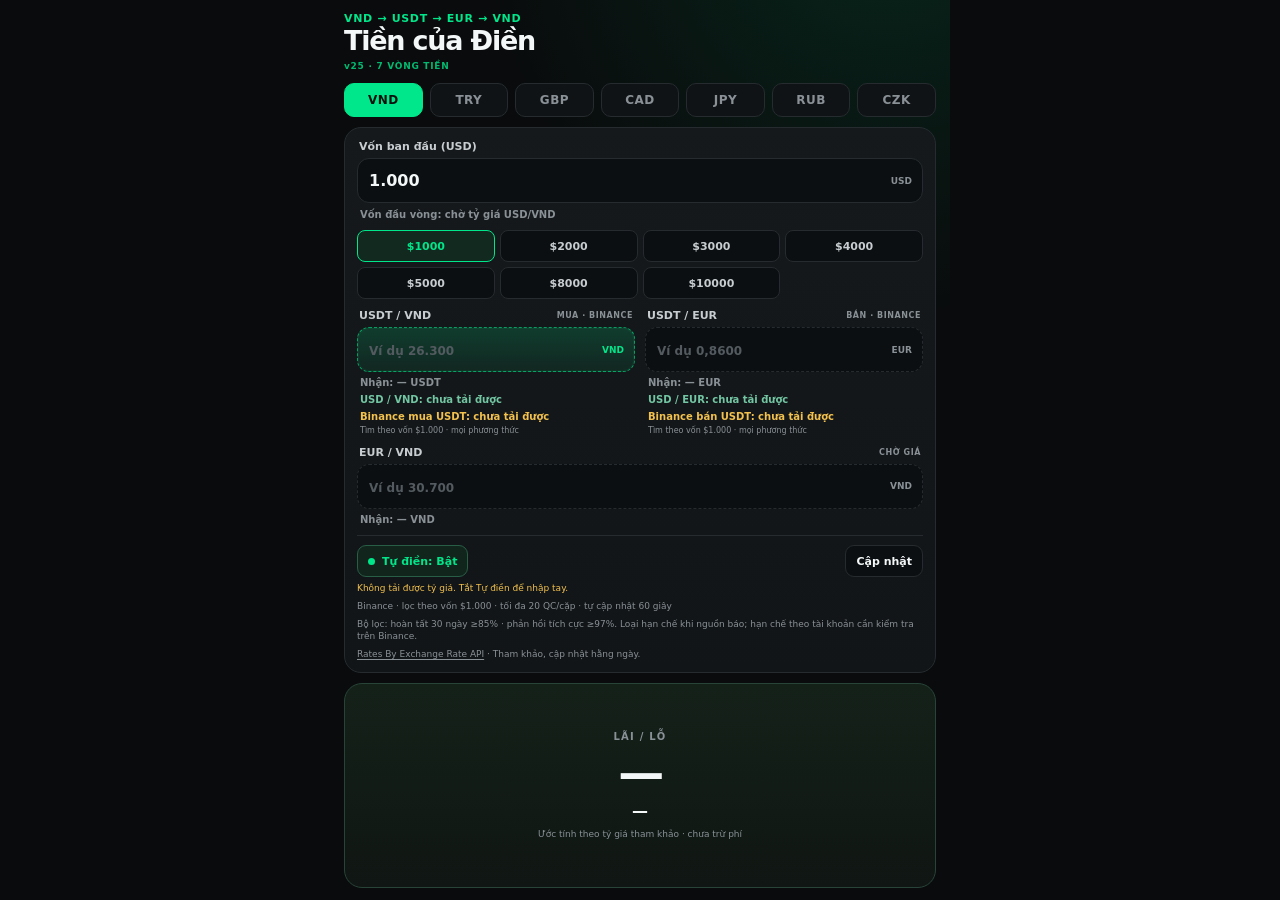
<file: index.html>
<!doctype html>
<html lang="vi">
<head>
  <meta charset="utf-8">
  <meta http-equiv="Cache-Control" content="no-cache, no-store, must-revalidate">
  <meta http-equiv="Pragma" content="no-cache">
  <meta http-equiv="Expires" content="0">
  <meta name="viewport" content="width=device-width,initial-scale=1,viewport-fit=cover">
  <meta name="theme-color" content="#090b0c">
  <meta name="color-scheme" content="dark">
  <title>Tiền của Điền</title>
  <link rel="manifest" href="./manifest.webmanifest?v=25">
  <link rel="icon" href="./icon.svg" type="image/svg+xml">
<style>
:root{--bg:#090b0c;--panel:#121517;--field:#0c0f11;--line:#252b2f;--text:#f4f7f8;--muted:#899197;--accent:#00e68a;--bad:#ff6670;--warn:#f2c14e}
*{box-sizing:border-box}html,body{margin:0;width:100%;height:100%;background:var(--bg);overflow:auto}body{font-family:Inter,ui-sans-serif,system-ui,-apple-system,"Segoe UI",sans-serif;color:var(--text)}button,input{font:inherit}.app{height:100dvh;min-height:530px;max-width:620px;margin:0 auto;padding:max(12px,env(safe-area-inset-top)) 14px max(12px,env(safe-area-inset-bottom));display:grid;grid-template-rows:auto auto auto minmax(115px,1fr);gap:10px;background:radial-gradient(circle at 90% -10%,rgba(0,230,138,.12),transparent 36%)}header{display:flex;justify-content:space-between;align-items:center;gap:12px}.route{font-size:11px;font-weight:800;letter-spacing:.06em;color:var(--accent)}h1{margin:2px 0 0;font-size:27px;line-height:1;letter-spacing:-.045em}.version{display:inline-block;margin-top:5px;font-size:9px;font-weight:900;letter-spacing:.08em;color:var(--accent);opacity:.8}.install{border:1px solid var(--line);background:var(--panel);color:var(--accent);font-size:11px;font-weight:850;padding:8px 11px;border-radius:10px;cursor:pointer}.hidden{display:none!important}.tabs{display:grid;grid-template-columns:repeat(7,minmax(0,1fr));gap:7px}.tab{height:34px;border:1px solid var(--line);border-radius:10px;background:#101315;color:var(--muted);font-size:12px;font-weight:900;letter-spacing:.04em;cursor:pointer}.tab.active{color:#07110d;background:var(--accent);border-color:var(--accent)}.panel{border:1px solid var(--line);background:linear-gradient(180deg,#15191b,var(--panel));border-radius:17px;padding:12px}.inputs{display:grid;grid-template-columns:1fr 1fr;gap:10px}.inputs label.wide{grid-column:1/-1}.inputs label>span{display:flex;justify-content:space-between;align-items:center;gap:6px;font-size:11px;font-weight:780;color:#c7cdd0;margin:0 2px 5px}.inputs small{font-size:8px;color:var(--muted);font-weight:900;letter-spacing:.07em}.field{height:45px;display:flex;align-items:center;border:1px solid var(--line);background:var(--field);border-radius:12px;overflow:hidden}.field:focus-within{border-color:var(--accent);box-shadow:0 0 0 2px rgba(0,230,138,.08)}.field.rate-highlight{background:linear-gradient(180deg,rgba(0,230,138,.18),rgba(0,230,138,.08));border-color:rgba(0,230,138,.62);box-shadow:inset 0 0 0 1px rgba(0,230,138,.06)}.field.rate-highlight input{color:#f7fffb}.field.rate-highlight b{color:var(--accent)}.field input{width:100%;min-width:0;height:100%;border:0;outline:0;background:transparent;color:var(--text);padding:0 11px;font-size:16px;font-weight:800}.field input::placeholder{color:#535b60;font-size:12px;font-weight:650}.field b{font-size:9px;color:var(--muted);padding:0 10px}.received{display:block;margin:5px 3px 0;color:var(--muted);font-size:10px;line-height:1.15;font-style:normal;font-weight:700;white-space:nowrap;overflow:hidden;text-overflow:ellipsis}.result-card{min-height:0;border:1px solid #284439;background:linear-gradient(180deg,#142119,#101613);border-radius:18px;padding:14px;display:flex;flex-direction:column;justify-content:center;align-items:center;text-align:center}.result-card span{font-size:10px;color:var(--muted);font-weight:900;letter-spacing:.12em}.result-card strong{font-size:clamp(30px,8vw,46px);line-height:1.03;margin:8px 0 4px;letter-spacing:-.055em}.result-card b{font-size:16px}.good{color:var(--accent)!important}.bad{color:var(--bad)!important}.neutral{color:var(--warn)!important}
@media(max-width:390px){.app{padding-left:10px;padding-right:10px;gap:8px}.panel{padding:10px}.inputs{gap:8px}.field{height:41px}.field input{font-size:14px}h1{font-size:23px}.received{font-size:9px;margin-top:4px}.result-card{padding:11px}.result-card strong{font-size:29px}.tab{height:31px;font-size:11px}}
@media(max-height:690px){.app{gap:7px;padding-top:7px;padding-bottom:7px}.route{font-size:9px}h1{font-size:20px}.tabs{gap:5px}.tab{height:28px;font-size:10px}.panel{padding:8px}.inputs{gap:6px}.inputs label>span{font-size:9px;margin-bottom:3px}.field{height:33px}.field input{font-size:13px}.received{font-size:8px;margin-top:3px}.result-card{padding:8px}.result-card strong{font-size:26px;margin:4px 0 2px}}
.fx-tools{grid-column:1/-1;border-top:1px solid var(--line);padding-top:9px;min-width:0}
.fx-controls{display:flex;align-items:center;justify-content:space-between;gap:8px}
.fx-toggle,.fx-refresh{min-height:32px;border:1px solid var(--line);border-radius:9px;background:var(--field);color:var(--muted);padding:5px 10px;font-size:11px;font-weight:800;cursor:pointer}
.fx-toggle{display:inline-flex;align-items:center;gap:7px}
.fx-toggle.enabled{color:var(--accent);border-color:#285d46;background:#11251c}
.fx-dot{display:inline-block;width:7px;height:7px;border-radius:50%;background:currentColor}
.fx-refresh{color:var(--text)}.fx-refresh:disabled{opacity:.45;cursor:default}
.fx-tools p{margin:5px 0 0;font-size:9px;line-height:1.4;color:var(--muted);overflow-wrap:anywhere}
.fx-tools a{color:var(--muted);text-underline-offset:2px}
.fx-tools .fx-warning{color:var(--warn)}
.field.auto-rate{border-style:dashed}.field.auto-rate input{cursor:default}
.rub-note{grid-column:1/-1;margin:0 2px;color:var(--warn);font-size:10px;line-height:1.35}
.result-note{margin:8px 0 0;font-size:9px;line-height:1.4;color:var(--muted);font-weight:500;letter-spacing:0}
.result-note.benchmark-note{color:var(--warn);font-size:10px;font-weight:650;max-width:340px}
.capital-panel{grid-column:1/-1;min-width:0}
.capital-title{display:block;margin:0 2px 5px;color:#c7cdd0;font-size:11px;font-weight:780}
.capital-converted{display:block;margin:5px 3px 0;font-size:10px;font-style:normal;font-weight:650;line-height:1.4;color:var(--muted)}
.capital-presets{display:grid;grid-template-columns:repeat(4,minmax(0,1fr));gap:5px;margin-top:8px}
.capital-preset{min-height:32px;padding:5px 2px;border:1px solid var(--line);border-radius:8px;background:var(--field);color:#c7cdd0;font-size:11px;font-weight:800;cursor:pointer}
.capital-preset.active{border-color:var(--accent);color:var(--accent);background:#11291e}
.usd-reference{display:block;margin:4px 3px 0;font-size:10px;line-height:1.35;font-style:normal;font-weight:650;color:#73c6a3;overflow-wrap:anywhere}
.usd-reference.stale{color:var(--warn)}
.p2p-reference{display:block;margin:4px 3px 0;font-size:10px;line-height:1.35;font-style:normal;font-weight:750;color:#e9d493;overflow-wrap:anywhere}
.p2p-reference.stale{color:var(--warn)}
.p2p-meta{display:block;margin:2px 3px 0;font-size:8px;line-height:1.3;font-style:normal;color:var(--muted);overflow-wrap:anywhere}
button:focus-visible{outline:2px solid var(--accent);outline-offset:3px}
@media(max-width:390px){.tabs{gap:5px}.fx-toggle,.fx-refresh{font-size:10px;padding:5px 8px}}
@media(max-height:690px){.fx-tools{padding-top:6px}.fx-tools p{font-size:8px;margin-top:3px}.fx-toggle,.fx-refresh{min-height:28px;font-size:10px}.rub-note{font-size:9px}.result-note{font-size:8px;margin-top:5px}.usd-reference{font-size:9px;margin-top:3px}.p2p-reference{font-size:9px;margin-top:3px}.p2p-meta{font-size:8px}}
</style>
</head>
<body>
  <main class="app">
    <header>
      <div>
        <div class="route" id="routeText">VND → USDT → EUR → VND</div>
        <h1>Tiền của Điền</h1><span class="version">v25 · 7 VÒNG TIỀN</span>
      </div>
      <button id="installBtn" class="install hidden">Cài app</button>
    </header>

    <nav class="tabs" aria-label="Loại vòng tiền">
      <button type="button" class="tab active" data-page="vnd">VND</button>
      <button type="button" class="tab" data-page="try">TRY</button>
      <button type="button" class="tab" data-page="gbp">GBP</button>
      <button type="button" class="tab" data-page="cad">CAD</button>
      <button type="button" class="tab" data-page="jpy">JPY</button>
      <button type="button" class="tab" data-page="rub">RUB</button>
      <button type="button" class="tab" data-page="czk">CZK</button>
    </nav>

    <section class="panel inputs">
      <div class="capital-panel wide">
        <label for="capital" class="capital-title">Vốn ban đầu (USD)</label>
        <div class="field"><input aria-label="Vốn ban đầu bằng USD" id="capital" inputmode="decimal" value="1.000" placeholder="Ví dụ 1.500,50"><b id="capitalUnit">USD</b></div>
        <em id="capitalConverted" class="capital-converted">Vốn đầu vòng: đang lấy tỷ giá…</em>
        <div class="capital-presets" role="group" aria-label="Chọn nhanh vốn USD">
          <button type="button" class="capital-preset" data-usd="1000" aria-pressed="false">$1000</button>
          <button type="button" class="capital-preset" data-usd="2000" aria-pressed="false">$2000</button>
          <button type="button" class="capital-preset" data-usd="3000" aria-pressed="false">$3000</button>
          <button type="button" class="capital-preset" data-usd="4000" aria-pressed="false">$4000</button>
          <button type="button" class="capital-preset" data-usd="5000" aria-pressed="false">$5000</button>
          <button type="button" class="capital-preset" data-usd="8000" aria-pressed="false">$8000</button>
          <button type="button" class="capital-preset" data-usd="10000" aria-pressed="false">$10000</button>
        </div>
      </div>

      <label>
        <span id="rate1Label">USDT / VND <small>P2P</small></span>
        <div class="field"><input id="rate1" inputmode="decimal" placeholder="Ví dụ 26.300"><b id="rate1Unit">VND</b></div>
        <em class="received" id="received1">Nhận: — USDT</em>
        <em class="usd-reference hidden" id="usdReference1" aria-live="polite"></em>
        <em class="p2p-reference hidden" id="p2pReference1" aria-live="polite"></em>
        <em class="p2p-meta hidden" id="p2pMeta1"></em>
      </label>

      <label>
        <span id="rate2Label">USDT / EUR <small>P2P</small></span>
        <div class="field"><input id="rate2" inputmode="decimal" placeholder="Ví dụ 0,8600"><b id="rate2Unit">EUR</b></div>
        <em class="received" id="received2">Nhận: — EUR</em>
        <em class="usd-reference hidden" id="usdReference2" aria-live="polite"></em>
        <em class="p2p-reference hidden" id="p2pReference2" aria-live="polite"></em>
        <em class="p2p-meta hidden" id="p2pMeta2"></em>
      </label>

      <label class="wide">
        <span id="rate3Label">EUR / VND</span>
        <div class="field"><input id="rate3" inputmode="decimal" placeholder="Ví dụ 30.700"><b id="rate3Unit">VND</b></div>
        <em class="received" id="received3">Nhận: — VND</em>
        <em class="usd-reference hidden" id="usdReference3" aria-live="polite"></em>
        <em class="p2p-reference hidden" id="p2pReference3" aria-live="polite"></em>
        <em class="p2p-meta hidden" id="p2pMeta3"></em>
      </label>

      <p id="rubNote" class="rub-note hidden">Bước USD/RUB quy ước 1 USDT = 1 USD. Giá mua USDT thực tế có thể khác.</p>
      <div class="fx-tools">
        <div class="fx-controls">
          <button type="button" id="fxAuto" class="fx-toggle enabled" role="switch" aria-checked="true" aria-label="Tự động điền tỷ giá pháp định và giá P2P Binance"><i class="fx-dot" aria-hidden="true"></i><span id="fxAutoText">Tự điền: Bật</span></button>
          <button type="button" id="fxRefresh" class="fx-refresh">Cập nhật</button>
        </div>
        <p id="fxStatus" role="status" aria-live="polite">Đang lấy tỷ giá pháp định…</p>
        <p id="p2pStatus" role="status" aria-live="polite">Binance · tìm theo vốn USD · đang tải…</p>
        <p id="p2pPolicy">Bộ lọc: hoàn tất 30 ngày ≥85% · phản hồi tích cực ≥97%. Loại hạn chế khi nguồn báo; hạn chế theo tài khoản cần kiểm tra trên Binance.</p>
        <p><a href="https://www.exchangerate-api.com" target="_blank" rel="noopener noreferrer">Rates By Exchange Rate API</a> · Tham khảo, cập nhật hằng ngày.</p>
      </div>
    </section>

    <section class="result-card">
      <span id="profitLabel">LÃI / LỖ</span>
      <strong id="profit">—</strong>
      <b id="roi">—</b>
      <p id="resultNote" class="result-note">Ước tính · chưa trừ phí giao dịch</p>
    </section>
  </main>



<script>
'use strict';
const $ = id => document.getElementById(id);
const fmt0 = new Intl.NumberFormat('vi-VN', {maximumFractionDigits: 0});
const fmt2 = new Intl.NumberFormat('vi-VN', {maximumFractionDigits: 2});
const fmt4 = new Intl.NumberFormat('vi-VN', {maximumFractionDigits: 4});
const fmtRate = new Intl.NumberFormat('vi-VN', {useGrouping: false, maximumFractionDigits: 6});
const memoryStorage = new Map();
function stored(name) {
  try { return localStorage.getItem(name) ?? memoryStorage.get(name) ?? null; }
  catch (_) { return memoryStorage.get(name) ?? null; }
}
function remember(name, value) {
  memoryStorage.set(name, String(value));
  try { localStorage.setItem(name, String(value)); } catch (_) {}
}

// A/B always means the amount of B for ONE unit of A.
// Explicit fiat pairs use fx; USDT quotes come separately from Binance ads.
// The legacy RUB USD/USDT convention remains disclosed on screen.
const EURO_FIATS = ['TRY', 'GBP', 'CAD', 'CZK'];
function euroPage(currency) {
  return {
    route: `${currency} → EUR → USDT → ${currency}`, capital: currency, highlight: currency === 'TRY' ? 3 : 0,
    rates: [
      {label: `EUR / ${currency}`, unit: currency, placeholder: `Nhập tỷ giá EUR/${currency}`, receive: 'EUR', op: 'divide', fx: ['EUR', currency]},
      {label: 'USDT / EUR', tag: 'P2P', unit: 'EUR', placeholder: 'Ví dụ 0,8900', receive: 'USDT', op: 'divide'},
      {label: `USDT / ${currency}`, tag: 'P2P', unit: currency, placeholder: 'Nhập giá P2P', receive: currency, op: 'multiply'}
    ]
  };
}
const PAGES = {
  vnd: {
    route: 'VND → USDT → EUR → VND', capital: 'VND', highlight: 1,
    rates: [
      {label: 'USDT / VND', tag: 'P2P', unit: 'VND', placeholder: 'Ví dụ 26.300', receive: 'USDT', op: 'divide', vndThousands: true},
      {label: 'USDT / EUR', tag: 'P2P', unit: 'EUR', placeholder: 'Ví dụ 0,8600', receive: 'EUR', op: 'multiply'},
      {label: 'EUR / VND', unit: 'VND', placeholder: 'Ví dụ 30.700', receive: 'VND', op: 'multiply', vndThousands: true, fx: ['EUR', 'VND']}
    ]
  },
  try: euroPage('TRY'),
  gbp: euroPage('GBP'),
  cad: euroPage('CAD'),
  jpy: {
    route: 'VND → JPY → USDT → VND', capital: 'VND', highlight: 2,
    rates: [
      {label: 'JPY / VND', unit: 'VND', placeholder: 'Ví dụ 165,50', receive: 'JPY', op: 'divide', fx: ['JPY', 'VND']},
      {label: 'USDT / JPY', tag: 'P2P', unit: 'JPY', placeholder: 'Ví dụ 155,00', receive: 'USDT', op: 'divide'},
      {label: 'USDT / VND', tag: 'P2P', unit: 'VND', placeholder: 'Ví dụ 26.300', receive: 'VND', op: 'multiply', vndThousands: true}
    ]
  },
  rub: {
    route: 'VND → RUB → USDT → VND', capital: 'VND', highlight: 3,
    rates: [
      {label: 'RUB / VND', unit: 'VND', placeholder: 'Ví dụ 310,50', receive: 'RUB', op: 'divide', fx: ['RUB', 'VND']},
      {label: 'USD / RUB', unit: 'RUB', placeholder: 'Ví dụ 83,50', receive: 'USDT', op: 'divide', fx: ['USD', 'RUB']},
      {label: 'USDT / VND', tag: 'P2P', unit: 'VND', placeholder: 'Ví dụ 26.300', receive: 'VND', op: 'multiply', vndThousands: true}
    ]
  },
  czk: euroPage('CZK')
};

function migrateVndTab() {
  const legacy = {capital: 'tiendien_capitalVnd', rate1: 'tiendien_usdtVnd', rate2: 'tiendien_usdtEur', rate3: 'tiendien_eurVnd'};
  for (const id of ['capital', 'rate1', 'rate2', 'rate3']) {
    const target = `tiendien_vnd_${id}`;
    const value = stored(`tiendien_eur_${id}`) ?? stored(legacy[id]);
    if (stored(target) === null && value !== null) remember(target, value);
  }
}
migrateVndTab();
// CAD now has a different starting currency and different quote positions.
// Keep its new inputs separate so VND capital / unrelated old quotes cannot
// acquire a new currency label. Only the unchanged USDT/CAD quote migrates.
const oldUsdtCad = stored('tiendien_cad_rate2');
if (stored('tiendien_cad_eur_usdt_rate3') === null && oldUsdtCad !== null) {
  remember('tiendien_cad_eur_usdt_rate3', oldUsdtCad);
}
let page = stored('tiendien_page');
if (page === 'eur' || !PAGES[page]) page = 'vnd';
const USD_CAPITAL_KEY = 'tiendien_capital_usd_v21';

function capitalNum(value) {
  let text = String(value ?? '').trim().replace(/USD|\$|\s/gi, '');
  if (!/^[0-9.,]+$/.test(text)) return 0;
  if (text.includes(',') && text.includes('.')) {
    if (text.lastIndexOf(',') > text.lastIndexOf('.')) {
      if (!/^\d{1,3}(?:\.\d{3})*,\d{0,2}$/.test(text) && !/^\d+,\d{0,2}$/.test(text)) return 0;
      text = text.replace(/\./g, '').replace(',', '.');
    } else {
      if (!/^\d{1,3}(?:,\d{3})*\.\d{0,2}$/.test(text) && !/^\d+\.\d{0,2}$/.test(text)) return 0;
      text = text.replace(/,/g, '');
    }
  } else if (/^\d{1,3}(?:[.,]\d{3})+$/.test(text)) {
    text = text.replace(/[.,]/g, '');
  } else {
    if (!/^\d+(?:[.,]\d{0,2})?$/.test(text)) return 0;
    text = text.replace(',', '.');
  }
  const number = Number(text);
  return Number.isFinite(number) && number >= 0 ? Math.round(number * 100) / 100 : 0;
}
function capitalUsd() { return capitalNum($('capital').value); }
function rateNum(value, thousands = false) {
  let text = String(value ?? '').trim().replace(/\s/g, '');
  if (!text) return 0;
  if (text.includes(',')) text = text.replace(/\./g, '').replace(',', '.');
  else if (thousands && /^\d{1,3}(?:\.\d{3})+$/.test(text)) text = text.replace(/\./g, '');
  const number = Number(text);
  return Number.isFinite(number) ? number : 0;
}
function formatCapital() {
  if ($('capital').value.trim()) $('capital').value = fmt2.format(capitalUsd());
}
function money(value, unit) { return `${value >= 0 ? '+' : '−'}${(unit === 'VND' ? fmt0 : fmt2).format(Math.abs(value))} ${unit}`; }
function pct(value) { return `${value >= 0 ? '+' : ''}${fmt2.format(value)}%`; }
function tone(element, value) {
  element.classList.remove('good', 'bad', 'neutral');
  element.classList.add(value > 0.01 ? 'good' : value < -0.01 ? 'bad' : 'neutral');
}
function formatReceived(value, unit) {
  if (!(value > 0 && Number.isFinite(value))) return `Nhận: — ${unit}`;
  return `Nhận: ${(unit === 'VND' || unit === 'TRY' ? fmt2 : fmt4).format(value)} ${unit}`;
}
function key(name) { return `tiendien_${page === 'cad' ? 'cad_eur_usdt' : page}_${name}`; }
function save() {
  // One USD amount is shared across routes. Legacy per-route capital remains
  // untouched: old VND/CAD/TRY values must never be reinterpreted as dollars.
  remember(USD_CAPITAL_KEY, $('capital').value);
  PAGES[page].rates.forEach((rate, index) => {
    // Keep the last manually entered fiat quote separate from the live cache.
    if (!fxEnabled || (!rate.fx && !isUsdtRate(rate))) remember(key(`rate${index + 1}`), $(`rate${index + 1}`).value);
  });
}

const FX_URL = 'https://open.er-api.com/v6/latest/USD';
const FX_CACHE_KEY = 'tiendien_fx_usd_v16';
const FX_AUTO_KEY = 'tiendien_fx_auto_v16';
const FX_ATTEMPT_KEY = 'tiendien_fx_attempt_v16';
const FX_CODES = ['USD', 'EUR', 'VND', ...EURO_FIATS, 'RUB', 'JPY'];
let fxEnabled = stored(FX_AUTO_KEY) !== '0';
let fxError = '';
let fxBusy = false;
let fxRequest = null;
let fxLastAttempt = Number(stored(FX_ATTEMPT_KEY)) || 0;

function validateFx(payload) {
  if (!payload || payload.result !== 'success' || payload.base_code !== 'USD' || !payload.rates) throw new Error('Invalid FX data');
  for (const code of FX_CODES) {
    const rate = payload.rates[code];
    if (typeof rate !== 'number' || !Number.isFinite(rate) || rate <= 0) throw new Error('Invalid FX rate');
  }
  if (Math.abs(payload.rates.USD - 1) > 0.000001) throw new Error('Invalid FX base');
  const last = payload.time_last_update_unix;
  const next = payload.time_next_update_unix;
  if (!Number.isFinite(last) || !Number.isFinite(next) || last <= 0 || next <= last || last * 1000 > Date.now() + 300000) throw new Error('Invalid FX timestamp');
  return payload;
}
function readFxCache() {
  try {
    const cached = JSON.parse(stored(FX_CACHE_KEY) || 'null');
    if (!cached || !Number.isFinite(cached.fetchedAt) || cached.fetchedAt <= 0 || cached.fetchedAt > Date.now() + 300000) return null;
    validateFx(cached.payload);
    return cached;
  } catch (_) { return null; }
}
let fxSnapshot = readFxCache();
const P2P_REFRESH_MS = 60000;
const P2P_MAX_AGE_MS = 120000;
const P2P_MIN_COMPLETION = 0.85;
const P2P_MIN_POSITIVE = 0.97;
const P2P_QUALITY_POLICY = 1;
// Old snapshots lack feedback/restriction fields. Fetch fresh data instead of
// reusing prices whose merchants were never checked against this policy.
const P2P_CACHE_PREFIX = 'tiendien_binance_v23_';
const p2pEntries = new Map();
const p2pPending = new Map();
const p2pErrors = new Map();
const p2pAttempts = new Map();
function isUsdtRate(rate) { return /^USDT\s*\/\s*[A-Z]{3}$/.test(rate.label); }
function p2pSide(rate) { return rate.receive === 'USDT' ? 'BUY' : 'SELL'; }
function p2pKey(rate) { return `${rate.unit}_${p2pSide(rate)}`; }
function binanceRatio(value) {
  if (typeof value !== 'number' && typeof value !== 'string') return null;
  if (typeof value === 'string' && !value.trim()) return null;
  const ratio = Number(value);
  return Number.isFinite(ratio) && ratio >= 0 && ratio <= 1 ? ratio : null;
}
function binanceFlag(value) {
  if (value === true || value === 1 || value === '1' || value === 'true') return true;
  if (value === false || value === 0 || value === '0' || value === 'false') return false;
  return null;
}
function reportedRestriction(item) {
  // Honor explicit restriction/block/tradability flags when supplied. The
  // anonymous Agent feed currently omits them; absence cannot establish
  // whether this particular Binance account is eligible to trade an ad.
  return [item, item.advertiser, item.adv].some(source => source && (
    binanceFlag(source.isRestricted) === true || binanceFlag(source.isBlocked) === true ||
    binanceFlag(source.isTradable) === false
  ));
}
function passesMerchantPolicy(ad) {
  return ad.restricted === false &&
    Number.isFinite(ad.completion) && ad.completion >= P2P_MIN_COMPLETION && ad.completion <= 1 &&
    Number.isFinite(ad.positive) && ad.positive >= P2P_MIN_POSITIVE && ad.positive <= 1;
}
function normalizeBinance(payload, fiat) {
  if (!payload || payload.success !== true || payload.code !== '000000' || !Array.isArray(payload.data?.items)) throw new Error('INVALID_BINANCE');
  const ads = [];
  let qualityRejected = 0;
  for (const item of payload.data.items.slice(0, 20)) {
    if (item.fiat !== fiat || item.asset !== 'USDT') continue;
    const merchantQuality = {completion: binanceRatio(item.advertiser?.monthFinishRate),
      positive: binanceRatio(item.advertiser?.positiveRate), restricted: reportedRestriction(item)};
    if (!passesMerchantPolicy(merchantQuality)) { qualityRejected++; continue; }
    const price = Number(item.price), minQty = Number(item.minTransAmount);
    const maxQty = Number(item.maxTransAmount), inventory = Number(item.tradableAmount);
    if (![item.price, item.minTransAmount, item.maxTransAmount, item.tradableAmount].every(value => value !== null && value !== undefined && value !== '')) continue;
    if (![price, minQty, maxQty, inventory].every(Number.isFinite) || price <= 0 || minQty < 0 || maxQty <= 0 || inventory <= 0 || maxQty < minQty) continue;
    const capacity = Math.min(maxQty, inventory);
    if (capacity < minQty) continue;
    ads.push({price, minQty, maxQty: capacity, adNo: String(item.adNo ?? ''),
      merchant: String(item.advertiser?.nickName ?? ''),
      ...merchantQuality,
      methods: Array.isArray(item.tradeMethods) ? item.tradeMethods.map(String) : []});
  }
  return {ads, sampled: Math.min(20, payload.data.items.length), qualityRejected, qualityPolicy: P2P_QUALITY_POLICY};
}
function readP2pEntry(rate) {
  const name = p2pKey(rate);
  if (p2pEntries.has(name)) return p2pEntries.get(name);
  try {
    const entry = JSON.parse(stored(`${P2P_CACHE_PREFIX}${name}`) || 'null');
    if (entry && entry.qualityPolicy === P2P_QUALITY_POLICY && entry.fiat === rate.unit && entry.side === p2pSide(rate) && Number.isFinite(entry.fetchedAt) && entry.fetchedAt > 0 && entry.fetchedAt <= Date.now() + 5000 && Array.isArray(entry.ads) && Number.isInteger(entry.sampled) && entry.sampled >= 0 && entry.sampled <= 20 && Number.isInteger(entry.qualityRejected) && entry.qualityRejected >= 0 && entry.qualityRejected <= entry.sampled) {
      const valid = entry.ads.every(ad => [ad.price, ad.minQty, ad.maxQty].every(Number.isFinite) && ad.price > 0 && ad.minQty >= 0 && ad.maxQty >= ad.minQty && Array.isArray(ad.methods) && passesMerchantPolicy(ad));
      if (valid) { p2pEntries.set(name, entry); return entry; }
    }
  } catch (_) {}
  return null;
}
function selectP2p(rate, amountBefore) {
  const entry = readP2pEntry(rate);
  const result = {entry, range: [], exact: [], best: null, benchmark: false, reason: 'loading', stale: false};
  if (!entry) { result.reason = p2pErrors.has(p2pKey(rate)) ? 'error' : 'loading'; return result; }
  result.stale = Date.now() - entry.fetchedAt > P2P_MAX_AGE_MS;
  if (!fxSnapshot) { result.reason = 'fx'; return result; }
  const targetUsd = capitalUsd();
  if (!(targetUsd > 0)) { result.reason = 'amount'; return result; }
  const fiatPerUsd = fxSnapshot.payload.rates[rate.unit];
  const side = p2pSide(rate);
  // The public Agent API expresses min/max/inventory in USDT, not fiat.
  // Every candidate must actually accommodate the selected USD amount.
  // Never reuse the old fixed $1,000 benchmark for a larger capital input.
  const candidates = entry.ads.filter(ad => {
    if (!passesMerchantPolicy(ad)) return false;
    const targetQuantity = targetUsd * fiatPerUsd / ad.price;
    return targetQuantity + 1e-8 >= ad.minQty && targetQuantity <= ad.maxQty + 1e-8;
  });
  const exact = amountBefore > 0 ? candidates.filter(ad => {
    const quantity = side === 'BUY' ? amountBefore / ad.price : amountBefore;
    return quantity + 1e-8 >= ad.minQty && quantity <= ad.maxQty + 1e-8;
  }) : [];
  result.exact = exact;
  result.range = exact.length ? exact : candidates;
  result.range = [...result.range].sort((a, b) => a.price - b.price);
  result.reason = !candidates.length ? (entry.sampled === 0 ? 'market' : entry.ads.length === 0 && entry.qualityRejected > 0 ? 'quality' : 'empty') : !amountBefore ? 'previous' : !exact.length ? 'capital' : result.stale ? 'stale' : 'ok';
  if (result.range.length && !result.stale) {
    result.best = side === 'BUY' ? result.range[0] : result.range[result.range.length - 1];
    result.benchmark = exact.length === 0;
  }
  return result;
}
function renderP2pRow(rate, index, result) {
  const line = $(`p2pReference${index + 1}`), meta = $(`p2pMeta${index + 1}`);
  const active = isUsdtRate(rate);
  line.classList.toggle('hidden', !active); meta.classList.toggle('hidden', !active);
  if (!active) { line.textContent = ''; meta.textContent = ''; return; }
  const action = p2pSide(rate) === 'BUY' ? 'mua USDT' : 'bán USDT';
  const usdText = `$${fmt2.format(capitalUsd())}`;
  const messages = {loading: 'đang tải…', error: 'chưa tải được', fx: 'cần tỷ giá USD', amount: 'nhập vốn USD', market: 'nguồn chưa có quảng cáo cho cặp này', empty: `chưa có quảng cáo khớp ${usdText}`, quality: 'chưa có thương nhân đạt bộ lọc', previous: 'chờ số tiền bước trước', capital: 'lượng tiền bước này khác vốn gốc', stale: 'giá cũ'};
  const qualityNote = result.entry?.qualityRejected ? ` · loại ${result.entry.qualityRejected} QC theo bộ lọc thương nhân` : '';
  if (result.range.length) {
    const low = result.range[0].price, high = result.range[result.range.length - 1].price;
    line.textContent = `Binance ${action}: ${fmt4.format(low)}${high === low ? '' : `–${fmt4.format(high)}`}`;
    const time = new Intl.DateTimeFormat('vi-VN', {hour: '2-digit', minute: '2-digit', second: '2-digit', timeZone: 'Asia/Ho_Chi_Minh'}).format(new Date(result.entry.fetchedAt));
    const note = result.stale ? ' · giá cũ' : result.reason !== 'ok' ? ` · ${messages[result.reason]}` : '';
    meta.textContent = `${result.range.length}/${result.entry.sampled} QC · vốn ${usdText} · ${time}${note}${qualityNote}${p2pErrors.has(p2pKey(rate)) ? ' · lỗi tải lại' : ''}`;
  } else {
    line.textContent = `Binance ${action}: ${messages[result.reason] || 'chưa có giá'}`;
    meta.textContent = `Tìm theo vốn ${usdText} · mọi phương thức${qualityNote}`;
  }
  line.classList.toggle('stale', result.stale || p2pErrors.has(p2pKey(rate)));
  const selected = result.best;
  line.setAttribute('title', selected ? `Giá ${selected.price} ${rate.unit}/USDT; ${selected.merchant}; hoàn tất 30 ngày ${fmt2.format(selected.completion * 100)}%; phản hồi tích cực ${fmt2.format(selected.positive * 100)}%; hạn mức khả dụng ${fmt4.format(selected.minQty)}–${fmt4.format(selected.maxQty)} USDT; thanh toán: ${selected.methods.join(', ')}. Quảng cáo đáp ứng vốn gốc ${usdText}. ${result.benchmark ? 'Lượng tiền thực ở bước này đã thay đổi sau quy đổi, cần kiểm tra lại hạn mức khi đặt lệnh. ' : ''}Mẫu tối đa 20 quảng cáo; chưa xác minh hạn chế theo tài khoản Binance.` : 'Chỉ sử dụng quảng cáo đáp ứng vốn và bộ lọc thương nhân; chưa xác minh hạn chế theo tài khoản Binance.');
}
async function refreshBinance({force = false} = {}) {
  const rates = PAGES[page].rates.filter(isUsdtRate);
  const tasks = rates.map(rate => {
    const name = p2pKey(rate), entry = readP2pEntry(rate);
    if (p2pPending.has(name)) return p2pPending.get(name);
    if (!force && entry && Date.now() - entry.fetchedAt < P2P_REFRESH_MS) return Promise.resolve();
    if (Date.now() - (p2pAttempts.get(name) || 0) < (force ? 10000 : P2P_REFRESH_MS)) return Promise.resolve();
    p2pAttempts.set(name, Date.now());
    const query = new URLSearchParams({fiat: rate.unit, asset: 'USDT', tradeType: p2pSide(rate), limit: '20'});
    const request = (async () => {
      const controller = new AbortController();
      const timeout = setTimeout(() => controller.abort(), 12000);
      try {
        const response = await fetch(`https://www.binance.com/bapi/c2c/v1/public/c2c/agent/ad-list?${query}`, {credentials: 'omit', cache: 'no-store', signal: controller.signal});
        if (!response.ok) throw new Error('BINANCE_HTTP');
        const normalized = normalizeBinance(await response.json(), rate.unit);
        const updated = {...normalized, fiat: rate.unit, side: p2pSide(rate), fetchedAt: Date.now()};
        p2pEntries.set(name, updated); p2pErrors.delete(name);
        remember(`${P2P_CACHE_PREFIX}${name}`, JSON.stringify(updated));
      } catch (_) { p2pErrors.set(name, true); }
      finally { clearTimeout(timeout); }
    })();
    p2pPending.set(name, request);
    return request.finally(() => { p2pPending.delete(name); calculate(); renderFxStatus(); });
  });
  renderFxStatus();
  await Promise.allSettled(tasks);
}
function fxIsDue() {
  return !fxSnapshot || Date.now() >= fxSnapshot.payload.time_next_update_unix * 1000 + 60000;
}
function crossRate(base, quote) {
  if (!fxSnapshot) return 0;
  return fxSnapshot.payload.rates[quote] / fxSnapshot.payload.rates[base];
}
function renderUsdReferences() {
  // Benchmarks are read-only display data. Never substitute them for P2P
  // USDT inputs or use them in the route's received/profit calculations.
  PAGES[page].rates.forEach((rate, index) => {
    const reference = $(`usdReference${index + 1}`);
    const pair = rate.label.split('/').map(code => code.trim());
    const hasUsdt = pair.includes('USDT');
    reference.classList.toggle('hidden', !hasUsdt);
    reference.classList.toggle('stale', hasUsdt && Boolean(fxSnapshot) && (fxIsDue() || Boolean(fxError)));
    if (!hasUsdt) {
      reference.textContent = '';
      reference.setAttribute('title', '');
      return;
    }
    const currency = pair.find(code => code !== 'USDT');
    const label = `USD / ${currency}`;
    if (fxSnapshot) {
      const value = crossRate('USD', currency);
      const qualifier = fxError ? ' · giá lưu' : fxIsDue() ? ' · giá cũ' : '';
      reference.textContent = `${label}: ${fmt4.format(value)}${qualifier}`;
      const timestamp = new Date(fxSnapshot.payload.time_last_update_unix * 1000).toLocaleString('vi-VN', {timeZone: 'Asia/Ho_Chi_Minh'});
      reference.setAttribute('title', `1 USD = ${fmt4.format(value)} ${currency}. Tỷ giá tham khảo từ ExchangeRate-API, lúc ${timestamp} (giờ VN).`);
    } else {
      reference.textContent = `${label}: ${fxBusy ? 'đang tải…' : fxError ? 'chưa tải được' : '—'}`;
      reference.setAttribute('title', 'Chưa có dữ liệu tỷ giá pháp định; không suy ra từ giá USDT nhập tay.');
    }
  });
}
function applyFxToPage() {
  if (!fxEnabled || !fxSnapshot) return;
  PAGES[page].rates.forEach((rate, index) => {
    if (!rate.fx) return;
    const value = crossRate(...rate.fx);
    const input = $(`rate${index + 1}`);
    input.value = fmtRate.format(value);
    input.dataset.fxSource = 'api';
  });
}
function renderFxStatus() {
  $('fxAuto').setAttribute('aria-checked', String(fxEnabled));
  $('fxAuto').classList.toggle('enabled', fxEnabled);
  $('fxAutoText').textContent = `Tự điền: ${fxEnabled ? 'Bật' : 'Tắt'}`;
  $('fxRefresh').disabled = fxBusy || p2pPending.size > 0;
  $('fxRefresh').textContent = fxBusy || p2pPending.size > 0 ? 'Đang tải…' : 'Cập nhật';
  $('fxStatus').classList.toggle('fx-warning', Boolean(fxError) || (fxIsDue() && Boolean(fxSnapshot)));
  const manualPrefix = fxEnabled ? '' : 'Ô giá nhập tay. ';
  if (fxSnapshot) {
    const date = new Intl.DateTimeFormat('vi-VN', {dateStyle: 'short', timeStyle: 'short', timeZone: 'Asia/Ho_Chi_Minh'}).format(new Date(fxSnapshot.payload.time_last_update_unix * 1000));
    const prefix = fxError ? `${fxError} · đang dùng giá lưu lúc ` : fxIsDue() ? 'Giá cũ từ ' : 'Tỷ giá lúc ';
    $('fxStatus').textContent = `${manualPrefix}${prefix}${date} (giờ VN).`;
  } else if (fxError) {
    $('fxStatus').textContent = `${manualPrefix}${fxError}. ${fxEnabled ? 'Tắt Tự điền để nhập tay.' : 'USD tham khảo chưa có dữ liệu.'}`;
  } else {
    $('fxStatus').textContent = manualPrefix + (fxBusy ? 'Đang lấy tỷ giá pháp định…' : 'Chưa có tỷ giá tự động.');
  }
  PAGES[page].rates.forEach((rate, index) => {
    const input = $(`rate${index + 1}`);
    const automatic = Boolean((rate.fx || isUsdtRate(rate)) && fxEnabled);
    input.readOnly = automatic;
    input.setAttribute('aria-readonly', String(automatic));
    const tag = isUsdtRate(rate) ? `${p2pSide(rate) === 'BUY' ? 'MUA' : 'BÁN'} · ${fxEnabled ? input.dataset.p2pEstimate === '1' ? 'ƯỚC TÍNH' : 'BINANCE' : 'NHẬP TAY'}` : rate.fx ? (automatic ? (fxSnapshot ? 'TỰ ĐỘNG' : input.value ? 'ĐÃ LƯU' : 'CHỜ GIÁ') : 'NHẬP TAY') : rate.tag;
    $(`rate${index + 1}Label`).innerHTML = `${rate.label}${tag ? ` <small>${tag}</small>` : ''}`;
    input.closest('.field').classList.toggle('auto-rate', automatic);
  });
  renderUsdReferences();
  $('p2pStatus').textContent = `Binance · lọc theo vốn $${fmt2.format(capitalUsd())} · tối đa 20 QC/cặp · tự cập nhật 60 giây`;
}

async function refreshFx({force = false} = {}) {
  // The feed also powers USD reference lines while auto-fill is disabled.
  if (fxRequest) return fxRequest;
  if (!force && !fxIsDue()) { renderFxStatus(); return; }
  const elapsed = Date.now() - fxLastAttempt;
  // One scheduled attempt every five minutes when offline/unavailable; manual
  // refresh is limited to once a minute. A fresh daily snapshot needs no poll.
  if (elapsed >= 0 && elapsed < (force ? 60000 : 300000)) { renderFxStatus(); return; }
  fxLastAttempt = Date.now();
  remember(FX_ATTEMPT_KEY, fxLastAttempt);
  fxBusy = true;
  renderFxStatus();
  fxRequest = (async () => {
    const controller = new AbortController();
    const timeout = setTimeout(() => controller.abort(), 10000);
    try {
      const response = await fetch(FX_URL, {cache: 'no-store', credentials: 'omit', signal: controller.signal});
      if (!response.ok) throw new Error(response.status === 429 ? 'RATE_LIMIT' : 'FETCH_FAILED');
      const payload = validateFx(await response.json());
      if (fxSnapshot && payload.time_last_update_unix < fxSnapshot.payload.time_last_update_unix) throw new Error('Older FX response');
      fxSnapshot = {payload, fetchedAt: Date.now()};
      remember(FX_CACHE_KEY, JSON.stringify(fxSnapshot));
      fxError = '';
      // The user may have switched tabs or disabled auto while fetch awaited.
      if (fxEnabled) applyFxToPage();
      calculate();
    } catch (error) {
      fxError = error.message === 'RATE_LIMIT' ? 'Nguồn đang giới hạn truy cập' : 'Không tải được tỷ giá';
    } finally {
      clearTimeout(timeout);
      fxBusy = false;
      fxRequest = null;
      renderFxStatus();
    }
  })();
  return fxRequest;
}

function restorePage() {
  $('capital').value = stored(USD_CAPITAL_KEY) ?? '1.000';
  ['rate1', 'rate2', 'rate3'].forEach(id => {
    $(id).value = stored(key(id)) ?? '';
    delete $(id).dataset.fxSource;
  });
  formatCapital();
}
function renderPage() {
  const config = PAGES[page];
  $('routeText').textContent = config.route;
  $('capitalUnit').textContent = 'USD';
  config.rates.forEach((rate, index) => {
    const input = $(`rate${index + 1}`);
    $(`rate${index + 1}Unit`).textContent = rate.unit;
    input.placeholder = rate.placeholder;
    input.setAttribute('aria-label', `${rate.label}: số ${rate.unit} cho một ${rate.label.split(' / ')[0]}`);
    input.closest('.field').classList.toggle('rate-highlight', index + 1 === config.highlight);
  });
  document.querySelectorAll('.tab').forEach(button => {
    const active = button.dataset.page === page;
    button.classList.toggle('active', active);
    button.setAttribute('aria-pressed', String(active));
  });
  $('rubNote').classList.toggle('hidden', page !== 'rub');
  remember('tiendien_page', page);
  restorePage();
  applyFxToPage();
  renderFxStatus();
  calculate();
}
function calculate() {
  const config = PAGES[page];
  const usd = capitalUsd();
  const capital = fxSnapshot && usd > 0 ? usd * fxSnapshot.payload.rates[config.capital] : 0;
  $('capitalConverted').textContent = capital > 0 ? `Vốn đầu vòng: ${fmt2.format(capital)} ${config.capital}` : usd > 0 ? `Vốn đầu vòng: chờ tỷ giá USD/${config.capital}` : 'Nhập vốn USD hoặc chọn nhanh bên dưới';
  document.querySelectorAll('.capital-preset').forEach(button => {
    const selected = Number(button.dataset.usd) === usd;
    button.classList.toggle('active', selected);
    button.setAttribute('aria-pressed', String(selected));
  });
  let amount = capital;
  let benchmarkUsed = false;
  config.rates.forEach((rate, index) => {
    if (isUsdtRate(rate)) {
      const selected = selectP2p(rate, amount);
      if (fxEnabled) {
        $(`rate${index + 1}`).value = selected.best ? fmtRate.format(selected.best.price) : '';
        $(`rate${index + 1}`).dataset.p2pEstimate = selected.benchmark ? '1' : '0';
        if (selected.best && selected.benchmark && amount > 0) benchmarkUsed = true;
      } else {
        delete $(`rate${index + 1}`).dataset.p2pEstimate;
      }
      renderP2pRow(rate, index, selected);
    } else renderP2pRow(rate, index, null);
    const quote = rateNum($(`rate${index + 1}`).value, Boolean(rate.vndThousands));
    amount = amount > 0 && quote > 0 ? (rate.op === 'divide' ? amount / quote : amount * quote) : 0;
    if (!Number.isFinite(amount)) amount = 0;
    $(`received${index + 1}`).textContent = formatReceived(amount, rate.receive);
  });
  if (!(capital > 0 && amount > 0)) {
    $('profit').textContent = '—'; $('roi').textContent = '—';
    $('profit').className = ''; $('roi').className = '';
  } else {
    const profit = amount - capital;
    const roi = profit / capital * 100;
    if (Number.isFinite(profit) && Number.isFinite(roi)) {
      $('profit').textContent = `${benchmarkUsed ? '≈ ' : ''}${money(profit, config.capital)}`;
      $('roi').textContent = `${benchmarkUsed ? '≈ ' : ''}${pct(roi)}`;
      tone($('profit'), profit); tone($('roi'), profit);
    } else {
      $('profit').textContent = '—'; $('roi').textContent = '—';
      $('profit').className = ''; $('roi').className = '';
    }
  }
  $('profitLabel').textContent = benchmarkUsed ? 'LÃI / LỖ ƯỚC TÍNH' : 'LÃI / LỖ';
  $('resultNote').textContent = benchmarkUsed ? `Giá theo vốn $${fmt2.format(usd)}; lượng tiền giữa vòng đã thay đổi · chưa trừ phí` : fxEnabled ? 'Ước tính theo tỷ giá tham khảo · chưa trừ phí' : 'Ước tính · chưa trừ phí giao dịch';
  $('resultNote').classList.toggle('benchmark-note', benchmarkUsed);
  save();
  renderFxStatus();
}

let capitalRefreshTimer = null;
function capitalChanged() {
  calculate();
  clearTimeout(capitalRefreshTimer);
  if (capitalUsd() > 0) capitalRefreshTimer = setTimeout(() => { refreshBinance({force: true}); }, 450);
}
$('capital').addEventListener('input', capitalChanged);
$('capital').addEventListener('blur', () => { formatCapital(); calculate(); });
document.querySelectorAll('.capital-preset').forEach(button => button.addEventListener('click', () => {
  $('capital').value = fmt2.format(Number(button.dataset.usd));
  capitalChanged();
}));
['rate1', 'rate2', 'rate3'].forEach(id => $(id).addEventListener('input', calculate));
document.querySelectorAll('.tab').forEach(button => button.addEventListener('click', () => {
  save(); page = button.dataset.page; renderPage(); refreshFx(); refreshBinance();
}));
$('fxAuto').addEventListener('click', () => {
  save();
  fxEnabled = !fxEnabled;
  remember(FX_AUTO_KEY, fxEnabled ? '1' : '0');
  if (fxEnabled) applyFxToPage();
  else {
    PAGES[page].rates.forEach((rate, index) => {
      if (!rate.fx && !isUsdtRate(rate)) return;
      const manual = stored(key(`rate${index + 1}`));
      if (manual !== null) $(`rate${index + 1}`).value = manual;
      delete $(`rate${index + 1}`).dataset.fxSource;
    });
  }
  renderFxStatus(); calculate();
  if (fxEnabled) refreshFx();
});
$('fxRefresh').addEventListener('click', () => { refreshFx({force: true}); refreshBinance({force: true}); });
window.addEventListener('online', () => { refreshFx(); refreshBinance(); });
document.addEventListener('visibilitychange', () => { if (!document.hidden) { refreshFx(); refreshBinance(); } });
setInterval(() => { if (!document.hidden) { refreshFx(); refreshBinance(); calculate(); } }, 60000);

let deferredPrompt = null;
window.addEventListener('beforeinstallprompt', event => {
  event.preventDefault(); deferredPrompt = event; $('installBtn').classList.remove('hidden');
});
$('installBtn').addEventListener('click', async () => {
  if (!deferredPrompt) return;
  deferredPrompt.prompt(); await deferredPrompt.userChoice;
  deferredPrompt = null; $('installBtn').classList.add('hidden');
});

// Retire this app's old cache without touching other apps on the same origin.
(async () => {
  try {
    if ('serviceWorker' in navigator) {
      const scope = new URL('./', location.href).href;
      const registrations = await navigator.serviceWorker.getRegistrations();
      for (const registration of registrations) if (registration.scope === scope) await registration.unregister();
    }
    if ('caches' in window) {
      for (const name of await caches.keys()) if (/^(tien-cua-dien|tiendien)[-_]/.test(name)) await caches.delete(name);
    }
  } catch (_) {}
})();
renderPage();
refreshFx();
refreshBinance();
</script>
</body>
</html>
</file>
